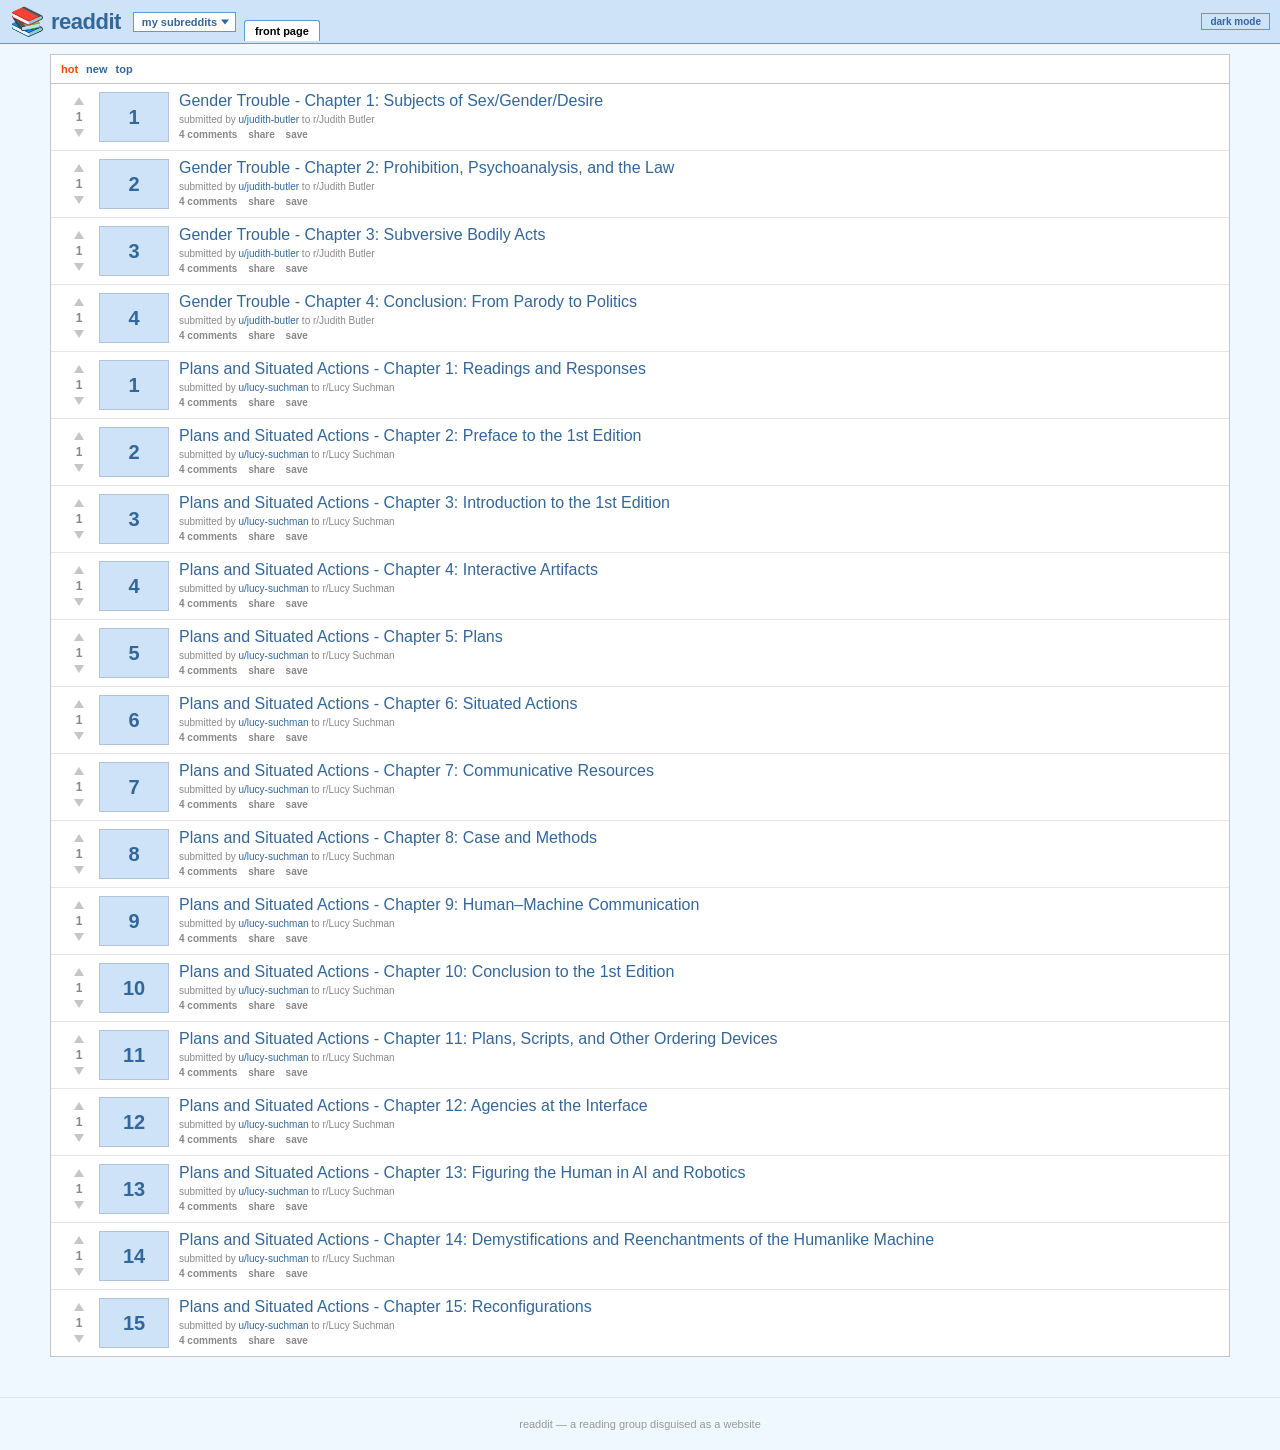
<file: site/index.html>
<!DOCTYPE html>
<html lang="en">
<head>
  <meta charset="UTF-8">
  <meta name="viewport" content="width=device-width, initial-scale=1.0">
  <title>Readdit</title>
  <link rel="stylesheet" href="style.css">
</head>
<body>
  <div id="header">
    <a class="logo" href="index.html">
      <span class="logo-icon">&#128218;</span>
      <span class="logo-text">readdit</span>
    </a>
    <div id="sr-dropdown">
      <button class="sr-dropdown-btn">my subreddits</button>
      <div class="sr-dropdown-list"></div>
    </div>
    <div class="tabmenu">
      <a href="index.html" class="selected">front page</a>
    </div>
    <div class="user-bar">
      <button class="darkmode-btn" id="darkmode-toggle" onclick="toggleDarkMode()">light mode</button>
    </div>
  </div>

  <div class="content-wrapper">
    <div class="content-main" id="content">
      <div class="loading">Loading...</div>
    </div>
  </div>

  <div id="footer">
    readdit &mdash; a reading group disguised as a website
  </div>

  <script src="app.js"></script>
  <script>renderFrontPage();</script>
</body>
</html>
</file>
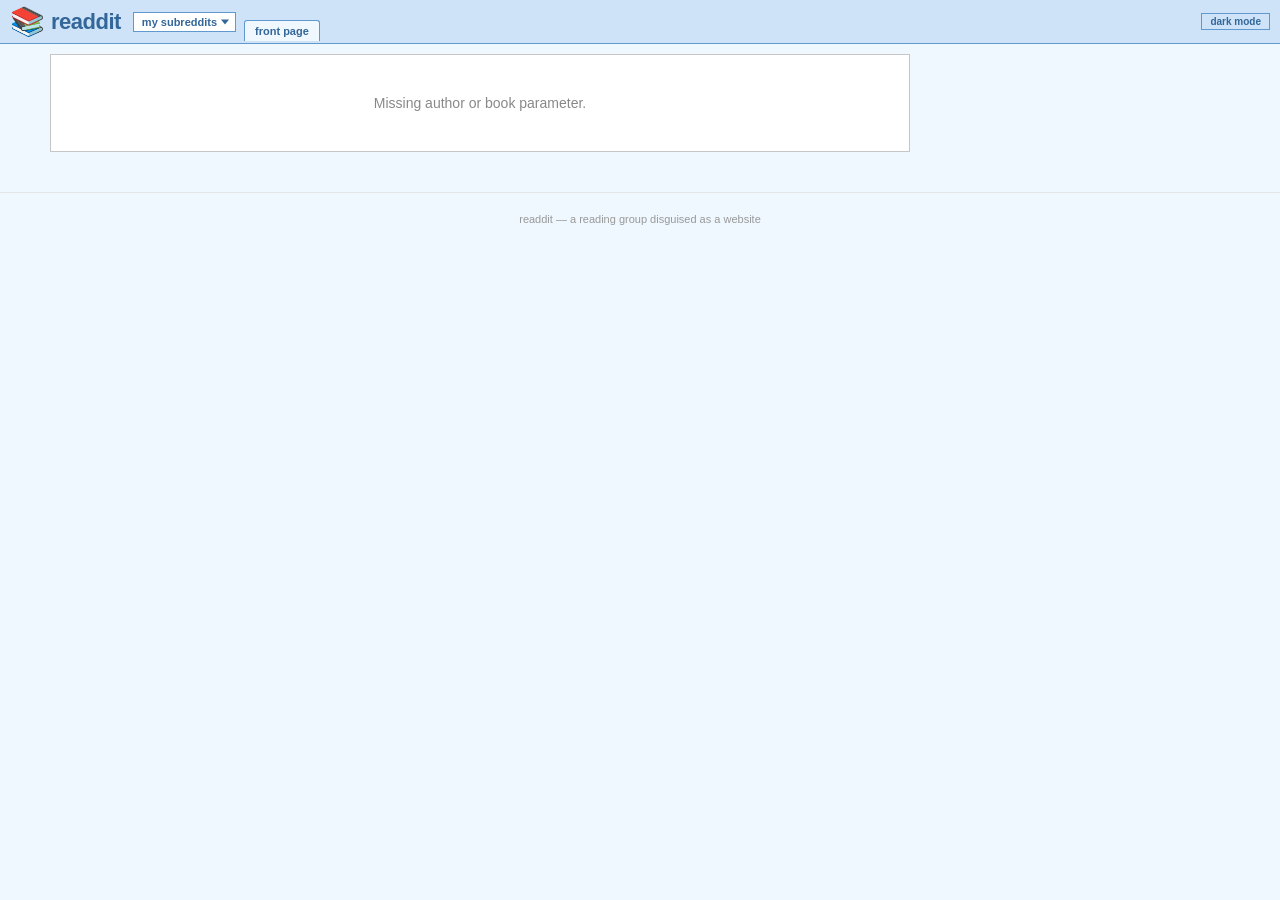
<file: site/author.html>
<!DOCTYPE html>
<html lang="en">
<head>
  <meta charset="UTF-8">
  <meta name="viewport" content="width=device-width, initial-scale=1.0">
  <title>Readdit</title>
  <link rel="stylesheet" href="style.css">
</head>
<body>
  <div id="header">
    <a class="logo" href="index.html">
      <span class="logo-icon">&#128218;</span>
      <span class="logo-text">readdit</span>
    </a>
    <div id="sr-dropdown">
      <button class="sr-dropdown-btn">my subreddits</button>
      <div class="sr-dropdown-list"></div>
    </div>
    <div class="tabmenu">
      <a href="index.html">front page</a>
    </div>
    <span class="sr-name" id="sr-name"></span>
    <div class="user-bar">
      <button class="darkmode-btn" id="darkmode-toggle" onclick="toggleDarkMode()">light mode</button>
    </div>
  </div>

  <div class="content-wrapper">
    <div class="content-main" id="content">
      <div class="loading">Loading...</div>
    </div>
    <div class="sidebar" id="sidebar"></div>
  </div>

  <div id="footer">
    readdit &mdash; a reading group disguised as a website
  </div>

  <script src="app.js"></script>
  <script>renderAuthorPage();</script>
</body>
</html>
</file>
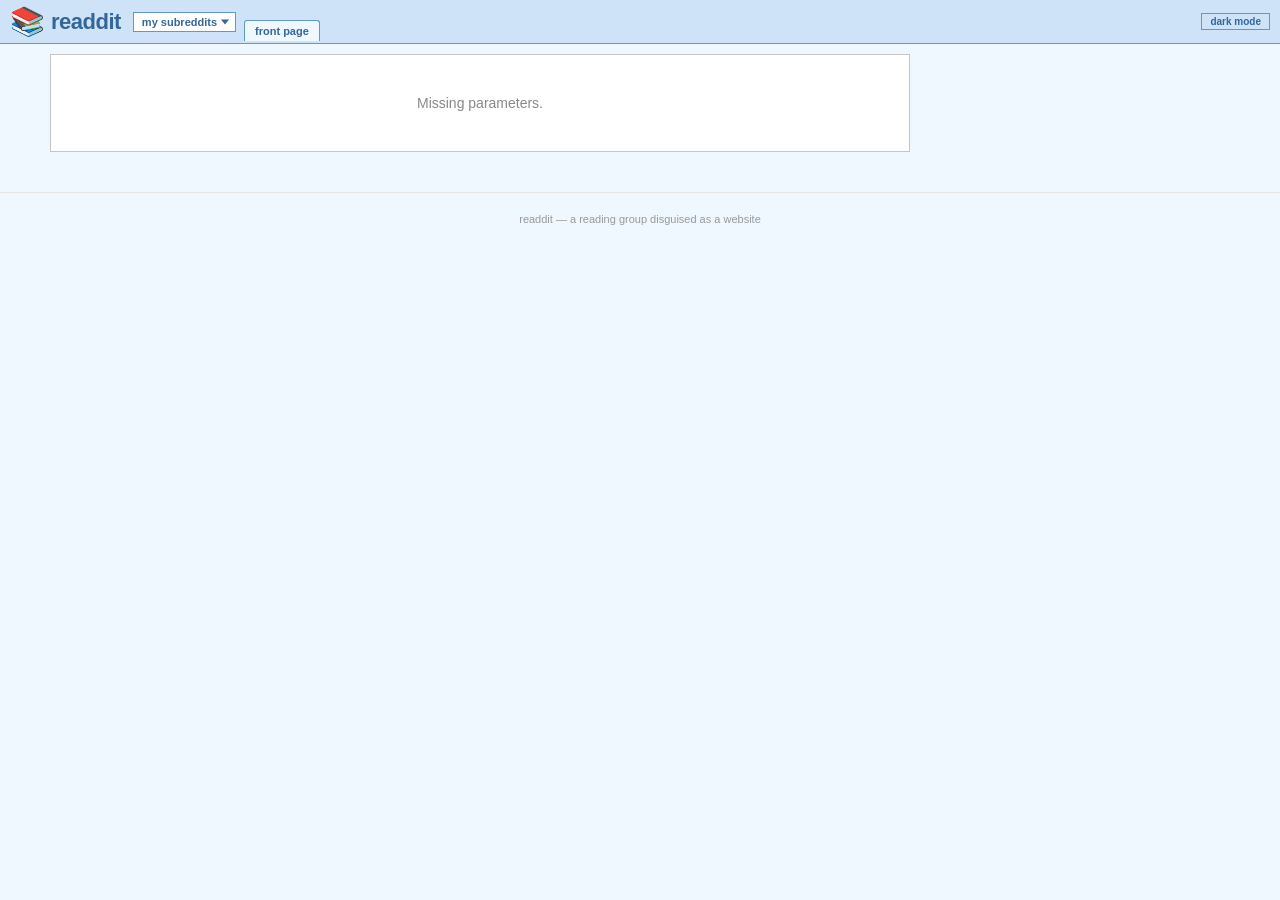
<file: site/chapter.html>
<!DOCTYPE html>
<html lang="en">
<head>
  <meta charset="UTF-8">
  <meta name="viewport" content="width=device-width, initial-scale=1.0">
  <title>Readdit</title>
  <link rel="stylesheet" href="style.css">
</head>
<body>
  <div id="header">
    <a class="logo" href="index.html">
      <span class="logo-icon">&#128218;</span>
      <span class="logo-text">readdit</span>
    </a>
    <div id="sr-dropdown">
      <button class="sr-dropdown-btn">my subreddits</button>
      <div class="sr-dropdown-list"></div>
    </div>
    <div class="tabmenu">
      <a href="index.html">front page</a>
    </div>
    <span class="sr-name" id="sr-name"></span>
    <div class="user-bar">
      <button class="darkmode-btn" id="darkmode-toggle" onclick="toggleDarkMode()">light mode</button>
    </div>
  </div>

  <div class="content-wrapper">
    <div class="content-main" id="content">
      <div class="loading">Loading...</div>
    </div>
    <div class="sidebar" id="sidebar"></div>
  </div>

  <div id="footer">
    readdit &mdash; a reading group disguised as a website
  </div>

  <script src="app.js"></script>
  <script>renderChapterPage();</script>
</body>
</html>
</file>
<file: site/style.css>
/* ==========================================================================
   Readdit — Old Reddit Faithful Stylesheet
   ========================================================================== */

* {
  margin: 0;
  padding: 0;
  box-sizing: border-box;
}

body {
  font-family: Verdana, Arial, Helvetica, sans-serif;
  font-size: 14px;
  color: #222;
  background: #eff7ff;
}

a {
  color: #369;
  text-decoration: none;
}

a:hover {
  text-decoration: underline;
}

/* ---- Header ---- */

#header {
  background: #cee3f8;
  border-bottom: 1px solid #5f99cf;
  padding: 2px 10px;
  display: flex;
  align-items: center;
  height: 44px;
}

#header .logo {
  display: flex;
  align-items: center;
  gap: 6px;
  text-decoration: none;
}

#header .logo-icon {
  font-size: 28px;
  line-height: 1;
}

#header .logo-text {
  font-size: 22px;
  font-weight: bold;
  color: #369;
  letter-spacing: -0.5px;
}

#header .logo-text:hover {
  text-decoration: none;
}

/* ---- Subreddit dropdown ---- */

#sr-dropdown {
  position: relative;
  margin-left: 12px;
  align-self: center;
}

#sr-dropdown .sr-dropdown-btn {
  display: inline-block;
  padding: 3px 18px 3px 8px;
  font-size: 11px;
  font-weight: bold;
  color: #369;
  background: #fff;
  border: 1px solid #5f99cf;
  cursor: pointer;
  position: relative;
  font-family: inherit;
}

#sr-dropdown .sr-dropdown-btn::after {
  content: '';
  position: absolute;
  right: 6px;
  top: 50%;
  transform: translateY(-50%);
  border-left: 4px solid transparent;
  border-right: 4px solid transparent;
  border-top: 5px solid #369;
}

#sr-dropdown .sr-dropdown-list {
  display: none;
  position: absolute;
  top: 100%;
  left: 0;
  min-width: 180px;
  background: #fff;
  border: 1px solid #5f99cf;
  z-index: 100;
  max-height: 300px;
  overflow-y: auto;
}

#sr-dropdown:hover .sr-dropdown-list,
#sr-dropdown .sr-dropdown-list:hover {
  display: block;
}

#sr-dropdown .sr-dropdown-list a {
  display: block;
  padding: 5px 10px;
  font-size: 11px;
  color: #369;
  border-bottom: 1px solid #e5e5e5;
}

#sr-dropdown .sr-dropdown-list a:last-child {
  border-bottom: none;
}

#sr-dropdown .sr-dropdown-list a:hover {
  background: #cee3f8;
  text-decoration: none;
}

/* ---- Tab menu ---- */

#header .tabmenu {
  margin-left: 8px;
  display: flex;
  gap: 0;
  align-self: flex-end;
}

#header .tabmenu a {
  display: inline-block;
  padding: 4px 10px;
  font-size: 11px;
  font-weight: bold;
  color: #369;
  background: #eff7ff;
  border: 1px solid #5f99cf;
  border-bottom: none;
  border-radius: 3px 3px 0 0;
  margin-right: 2px;
}

#header .tabmenu a.selected,
#header .tabmenu a:hover {
  background: #fff;
  color: #000;
}

#header .sr-name {
  margin-left: 16px;
  font-size: 18px;
  font-weight: bold;
  color: #000;
}

/* ---- User bar ---- */

#header .user-bar {
  margin-left: auto;
  font-size: 11px;
  color: #555;
  display: flex;
  align-items: center;
  gap: 10px;
}

#header .user-bar .darkmode-btn {
  background: none;
  border: 1px solid #5f99cf;
  color: #369;
  font-size: 10px;
  font-weight: bold;
  padding: 2px 8px;
  cursor: pointer;
  font-family: inherit;
}

#header .user-bar .darkmode-btn:hover {
  background: #fff;
}

/* ---- Page layout ---- */

.content-wrapper {
  max-width: 1200px;
  margin: 0 auto;
  display: flex;
  gap: 0;
  padding: 10px 10px 20px 10px;
}

.content-main {
  flex: 1;
  min-width: 0;
}

/* ---- Sidebar ---- */

.sidebar {
  width: 310px;
  flex-shrink: 0;
  margin-left: 10px;
}

.sidebar .sidebox {
  background: #fff;
  border: 1px solid #c6c6c6;
  margin-bottom: 10px;
  padding: 0;
}

.sidebar .sidebox-title {
  background: #cee3f8;
  border-bottom: 1px solid #c6c6c6;
  padding: 6px 10px;
  font-size: 11px;
  font-weight: bold;
  color: #369;
  text-transform: uppercase;
}

.sidebar .sidebox-content {
  padding: 10px;
  font-size: 12px;
  line-height: 1.5;
}

.sidebar .sub-info {
  font-size: 12px;
}

.sidebar .sub-info .subscriber-count {
  font-size: 18px;
  font-weight: bold;
  display: block;
  margin-bottom: 4px;
}

.sidebar .sub-info .users-here {
  font-size: 11px;
  color: #888;
}

.sidebar .chapter-nav a {
  display: block;
  padding: 3px 0;
  color: #369;
  font-size: 12px;
}

.sidebar .chapter-nav a:hover {
  text-decoration: underline;
}

.sidebar .chapter-nav a.current {
  font-weight: bold;
  color: #000;
}

.sidebar .rules li {
  margin-bottom: 4px;
  font-size: 12px;
  list-style-position: inside;
}

.sidebar .book-cover {
  width: 100%;
  max-height: 300px;
  object-fit: contain;
  display: block;
  margin-bottom: 8px;
}

/* ---- Menubar / sort options ---- */

.menubar {
  background: #fff;
  border: 1px solid #c6c6c6;
  padding: 8px 10px;
  margin-bottom: 0;
  font-size: 11px;
  color: #888;
}

.menubar a {
  font-weight: bold;
  margin-right: 8px;
  color: #369;
  cursor: pointer;
}

.menubar a.selected {
  color: #ff4500;
}

/* ---- Post listing ---- */

.post-listing {
  background: #fff;
  border: 1px solid #c6c6c6;
  border-top: none;
}

.post {
  display: flex;
  padding: 8px;
  border-bottom: 1px solid #e5e5e5;
}

.post:last-child {
  border-bottom: none;
}

.post .vote-col {
  width: 40px;
  flex-shrink: 0;
  display: flex;
  flex-direction: column;
  align-items: center;
  padding-top: 2px;
}

.vote-arrow {
  cursor: pointer;
  width: 15px;
  height: 14px;
  background: none;
  border: none;
  font-size: 0;
  position: relative;
  display: block;
}

.vote-arrow::after {
  content: '';
  position: absolute;
  left: 50%;
  top: 50%;
}

.vote-arrow.up::after {
  transform: translate(-50%, -50%);
  border-left: 5px solid transparent;
  border-right: 5px solid transparent;
  border-bottom: 8px solid #c6c6c6;
}

.vote-arrow.up:hover::after,
.vote-arrow.up.active::after {
  border-bottom-color: #ff4500;
}

.vote-arrow.down::after {
  transform: translate(-50%, -50%);
  border-left: 5px solid transparent;
  border-right: 5px solid transparent;
  border-top: 8px solid #c6c6c6;
}

.vote-arrow.down:hover::after,
.vote-arrow.down.active::after {
  border-top-color: #9494ff;
}

.vote-score {
  font-size: 12px;
  font-weight: bold;
  color: #888;
  margin: 2px 0;
}

.post .thumb {
  width: 70px;
  height: 50px;
  flex-shrink: 0;
  background: #cee3f8;
  display: flex;
  align-items: center;
  justify-content: center;
  font-size: 20px;
  font-weight: bold;
  color: #369;
  margin-right: 10px;
  border: 1px solid #b0c4de;
}

.post .post-body {
  flex: 1;
  min-width: 0;
}

.post .post-title {
  font-size: 16px;
  margin-bottom: 4px;
}

.post .post-title a {
  color: #369;
}

.post .post-title a:visited {
  color: #551a8b;
}

.post .post-meta {
  font-size: 10px;
  color: #888;
}

.post .post-meta a {
  color: #888;
}

.post .post-meta .author {
  color: #369;
}

.post .post-buttons {
  margin-top: 4px;
  font-size: 10px;
  font-weight: bold;
}

.post .post-buttons a {
  color: #888;
  margin-right: 8px;
}

.post .post-buttons a:hover {
  text-decoration: underline;
  color: #369;
}

/* ---- Thread view ---- */

.thread-header {
  background: #fff;
  border: 1px solid #c6c6c6;
  padding: 12px;
  margin-bottom: 0;
}

.thread-header .post-title {
  font-size: 18px;
  font-weight: normal;
}

.thread-header .post-meta {
  font-size: 10px;
  color: #888;
  margin-top: 4px;
}

.thread-header .read-chapter-btn {
  display: inline-block;
  margin-top: 8px;
  padding: 6px 16px;
  background: #cee3f8;
  border: 1px solid #5f99cf;
  color: #369;
  font-weight: bold;
  font-size: 12px;
  cursor: pointer;
}

.thread-header .read-chapter-btn:hover {
  background: #b8d4ed;
  text-decoration: none;
}

.thread-header .chapter-nav-links {
  margin-top: 8px;
  font-size: 11px;
}

.thread-header .chapter-nav-links a {
  margin-right: 10px;
}

/* ---- Comments ---- */

.comments-area {
  background: #fff;
  border: 1px solid #c6c6c6;
  border-top: none;
  padding: 10px;
}

.comment-sort {
  font-size: 11px;
  color: #888;
  padding-bottom: 10px;
  border-bottom: 1px solid #e5e5e5;
  margin-bottom: 10px;
}

.comment-sort a {
  font-weight: bold;
  margin-right: 6px;
}

.comment {
  margin-bottom: 0;
  padding-left: 0;
}

.comment .comment-inner {
  border-left: 2px solid #e5e5e5;
  padding-left: 12px;
  margin-bottom: 16px;
}

.comment .collapse-btn {
  cursor: pointer;
  color: #888;
  font-size: 11px;
  font-family: monospace;
  margin-right: 4px;
  background: none;
  border: none;
  padding: 0;
}

.comment .collapse-btn:hover {
  color: #369;
}

.comment .comment-header {
  font-size: 11px;
  margin-bottom: 4px;
  display: flex;
  align-items: center;
  gap: 4px;
  flex-wrap: wrap;
}

.comment .comment-author {
  font-weight: bold;
  color: #369;
}

.comment .comment-flair {
  font-size: 10px;
  background: #f0f0f0;
  border: 1px solid #ddd;
  padding: 1px 6px;
  border-radius: 2px;
  color: #555;
}

.comment .comment-score {
  color: #888;
  font-size: 11px;
}

.comment .comment-time {
  color: #888;
  font-size: 11px;
}

.comment .comment-body {
  font-size: 13px;
  line-height: 1.5;
  color: #222;
  margin: 6px 0;
  word-wrap: break-word;
}

.comment .comment-body p {
  margin-bottom: 8px;
}

.comment .comment-body p:last-child {
  margin-bottom: 0;
}

.comment .comment-body blockquote {
  border-left: 3px solid #c6c6c6;
  padding-left: 8px;
  color: #666;
  margin: 6px 0;
}

.comment .comment-body ul,
.comment .comment-body ol {
  margin: 6px 0 6px 20px;
}

.comment .comment-body strong {
  font-weight: bold;
}

.comment .comment-body em {
  font-style: italic;
}

.comment .comment-buttons {
  font-size: 10px;
  font-weight: bold;
  color: #888;
  display: flex;
  align-items: center;
  gap: 2px;
}

.comment .comment-buttons a,
.comment .comment-buttons span {
  color: #888;
  margin-right: 6px;
  cursor: pointer;
}

.comment .comment-buttons a:hover {
  text-decoration: underline;
  color: #369;
}

.comment .comment-vote {
  display: inline-flex;
  align-items: center;
  gap: 2px;
  margin-right: 4px;
}

.comment .comment-vote .vote-arrow {
  width: 12px;
  height: 12px;
}

.comment .comment-vote .vote-arrow.up::after {
  border-left: 4px solid transparent;
  border-right: 4px solid transparent;
  border-bottom: 6px solid #c6c6c6;
}

.comment .comment-vote .vote-arrow.up:hover::after,
.comment .comment-vote .vote-arrow.up.active::after {
  border-bottom-color: #ff4500;
}

.comment .comment-vote .vote-arrow.down::after {
  border-left: 4px solid transparent;
  border-right: 4px solid transparent;
  border-top: 6px solid #c6c6c6;
}

.comment .comment-vote .vote-arrow.down:hover::after,
.comment .comment-vote .vote-arrow.down.active::after {
  border-top-color: #9494ff;
}

.comment.collapsed .comment-body,
.comment.collapsed .comment-buttons,
.comment.collapsed .comment-replies {
  display: none;
}

/* ---- Pager ---- */

.pager {
  text-align: center;
  padding: 12px;
  font-size: 12px;
  color: #888;
}

.pager a {
  font-weight: bold;
  margin: 0 6px;
}

/* ---- Footer ---- */

#footer {
  text-align: center;
  padding: 20px 10px;
  font-size: 11px;
  color: #999;
  border-top: 1px solid #e5e5e5;
  margin-top: 20px;
}

/* ---- Empty state ---- */

.empty-state {
  text-align: center;
  padding: 40px 20px;
  color: #888;
  font-size: 14px;
  background: #fff;
  border: 1px solid #c6c6c6;
}

/* ---- Loading ---- */

.loading {
  text-align: center;
  padding: 40px 20px;
  color: #888;
  font-size: 13px;
}

/* ==========================================================================
   Dark Mode
   ========================================================================== */

html.dark body {
  background: #1a1a1b;
  color: #d7dadc;
}

html.dark a {
  color: #4fbcff;
}

html.dark #header {
  background: #1a1a2e;
  border-bottom-color: #343456;
}

html.dark #header .logo-text {
  color: #4fbcff;
}

html.dark #header .tabmenu a {
  background: #272733;
  border-color: #343456;
  color: #4fbcff;
}

html.dark #header .tabmenu a.selected,
html.dark #header .tabmenu a:hover {
  background: #1a1a1b;
  color: #d7dadc;
}

html.dark #header .sr-name {
  color: #d7dadc;
}

html.dark #header .user-bar {
  color: #818384;
}

html.dark #header .user-bar .darkmode-btn {
  border-color: #343456;
  color: #4fbcff;
}

html.dark #header .user-bar .darkmode-btn:hover {
  background: #272733;
}

html.dark #sr-dropdown .sr-dropdown-btn {
  background: #272733;
  border-color: #343456;
  color: #4fbcff;
}

html.dark #sr-dropdown .sr-dropdown-btn::after {
  border-top-color: #4fbcff;
}

html.dark #sr-dropdown .sr-dropdown-list {
  background: #272733;
  border-color: #343456;
}

html.dark #sr-dropdown .sr-dropdown-list a {
  color: #4fbcff;
  border-bottom-color: #3a3a4a;
}

html.dark #sr-dropdown .sr-dropdown-list a:hover {
  background: #1a1a2e;
}

html.dark .sidebar .sidebox {
  background: #1a1a1b;
  border-color: #343536;
}

html.dark .sidebar .sidebox-title {
  background: #1a1a2e;
  border-bottom-color: #343536;
  color: #4fbcff;
}

html.dark .sidebar .sidebox-content {
  color: #d7dadc;
}

html.dark .sidebar .sub-info .users-here {
  color: #818384;
}

html.dark .sidebar .chapter-nav a {
  color: #4fbcff;
}

html.dark .sidebar .chapter-nav a.current {
  color: #d7dadc;
}

html.dark .menubar {
  background: #1a1a1b;
  border-color: #343536;
  color: #818384;
}

html.dark .menubar a {
  color: #4fbcff;
}

html.dark .menubar a.selected {
  color: #ff4500;
}

html.dark .post-listing {
  background: #1a1a1b;
  border-color: #343536;
}

html.dark .post {
  border-bottom-color: #343536;
}

html.dark .post .thumb {
  background: #1a1a2e;
  border-color: #343456;
  color: #4fbcff;
}

html.dark .post .post-title a {
  color: #4fbcff;
}

html.dark .post .post-title a:visited {
  color: #9b59b6;
}

html.dark .post .post-meta {
  color: #818384;
}

html.dark .post .post-meta a {
  color: #818384;
}

html.dark .post .post-meta .author {
  color: #4fbcff;
}

html.dark .post .post-buttons a {
  color: #818384;
}

html.dark .post .post-buttons a:hover {
  color: #4fbcff;
}

html.dark .vote-score {
  color: #818384;
}

html.dark .vote-arrow.up::after {
  border-bottom-color: #555;
}

html.dark .vote-arrow.down::after {
  border-top-color: #555;
}

html.dark .thread-header {
  background: #1a1a1b;
  border-color: #343536;
}

html.dark .thread-header .post-meta {
  color: #818384;
}

html.dark .thread-header .read-chapter-btn {
  background: #1a1a2e;
  border-color: #343456;
  color: #4fbcff;
}

html.dark .thread-header .read-chapter-btn:hover {
  background: #272733;
}

html.dark .comments-area {
  background: #1a1a1b;
  border-color: #343536;
}

html.dark .comment-sort {
  color: #818384;
  border-bottom-color: #343536;
}

html.dark .comment .comment-inner {
  border-left-color: #343536;
}

html.dark .comment .collapse-btn {
  color: #818384;
}

html.dark .comment .collapse-btn:hover {
  color: #4fbcff;
}

html.dark .comment .comment-author {
  color: #4fbcff;
}

html.dark .comment .comment-flair {
  background: #272733;
  border-color: #3a3a4a;
  color: #818384;
}

html.dark .comment .comment-score {
  color: #818384;
}

html.dark .comment .comment-time {
  color: #818384;
}

html.dark .comment .comment-body {
  color: #d7dadc;
}

html.dark .comment .comment-body blockquote {
  border-left-color: #4a4a4a;
  color: #999;
}

html.dark .comment .comment-buttons a,
html.dark .comment .comment-buttons span {
  color: #818384;
}

html.dark .comment .comment-buttons a:hover {
  color: #4fbcff;
}

html.dark .comment .comment-vote .vote-arrow.up::after {
  border-bottom-color: #555;
}

html.dark .comment .comment-vote .vote-arrow.down::after {
  border-top-color: #555;
}

html.dark .empty-state {
  background: #1a1a1b;
  border-color: #343536;
  color: #818384;
}

html.dark #footer {
  color: #555;
  border-top-color: #343536;
}
</file>
